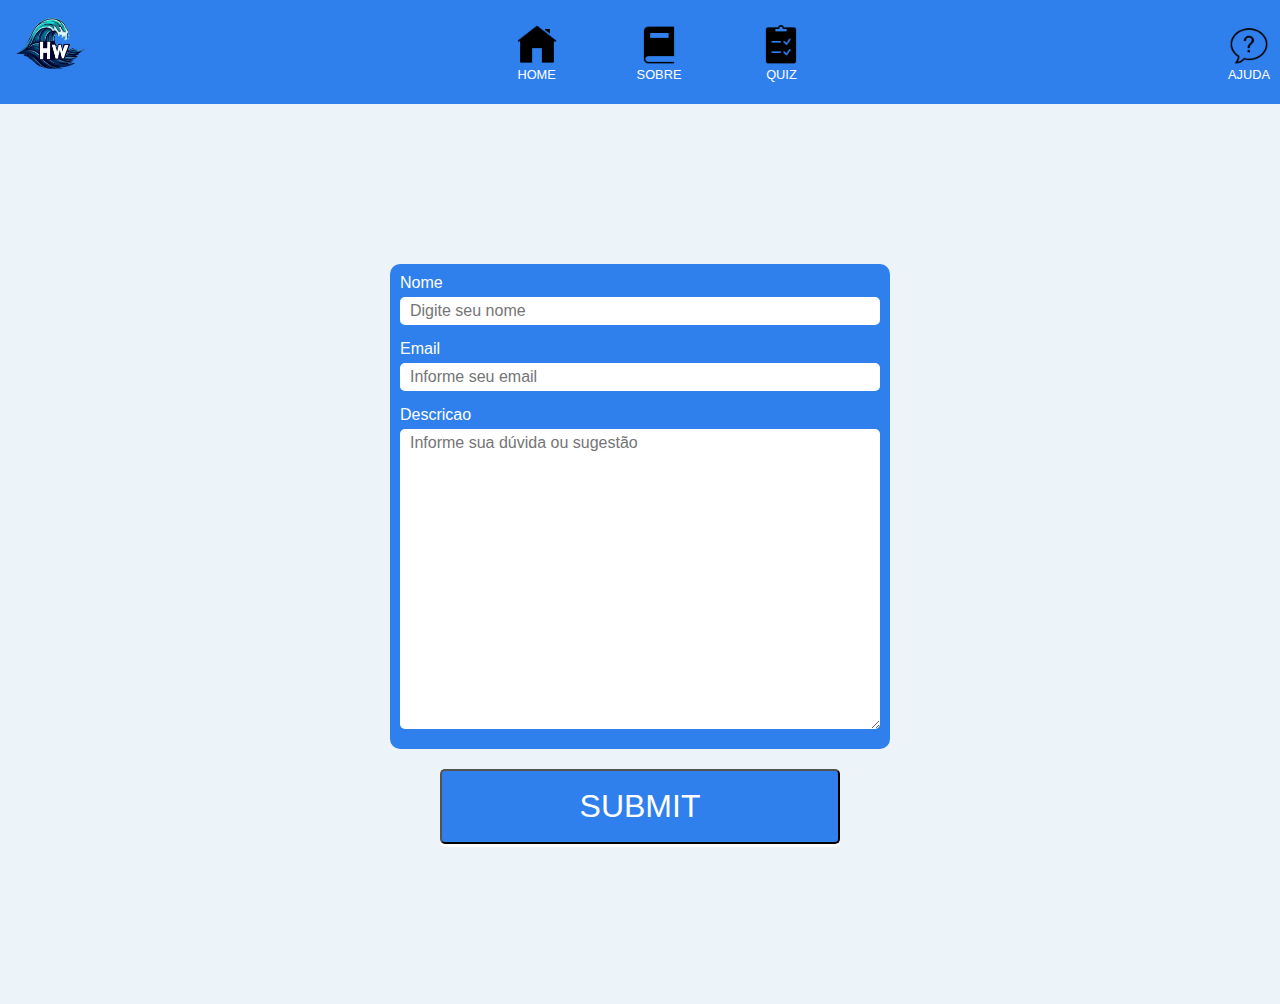
<file: src/pages/contato.html>
<!DOCTYPE html>
<html lang="pt-BR">
<head>
    <meta charset="UTF-8">
    <meta name="viewport" content="width=device-width, initial-scale=1.0">
    <link rel="stylesheet" href="../css/style.css">
    <script defer src=""></script>
    <title>GS - Ajuda</title>
</head>
<body>
    <header>
        <a href="../../index.html" class="logo-site"><img src="../assets/Logo.png" alt="Logo"></a>
        <nav>
            <ul>
                <li><a href="../../index.html" class="icone-header"><img class="icone-header-img" src="../assets/Icone-home.png" alt="Icone Home">Home</a></li>
                <li><a href="./sobre.html" class="icone-header"><img class="icone-header-img" src="../assets/Icone-sobre.png" alt="Icone Sobre">Sobre</a></li>
                <li><a href="./quiz.html" class="icone-header"><img class="icone-header-img" src="../assets/Icone-quiz.png" alt="Icone Quiz">Quiz</a></li>
            </ul>
        </nav>
        <a href="./contato.html" class="icone-header"><img class="icone-header-img" src="../assets/Icone-ajuda.png" alt="Icone Ajuda">Ajuda</a>
    </header>

    <main id="pagina-ajuda">
        <form id="secao-ajuda">
            <section id="form-ajuda">
                <label for="nome">Nome</label>
                <input type="text" name="nome" id="nome" placeholder="Digite seu nome" required>

                <label for="email">Email</label>
                <input type="email" name="email" id="email" placeholder="Informe seu email" required>

                <label for="descricao">Descricao</label>
                <textarea name="descricao" id="descricao" placeholder="Informe sua dúvida ou sugestão" required></textarea>
            </section>
            <input type="submit" class="btn" id="btn-enviar">

        </form>
    </main>

</body>
</html>
</file>
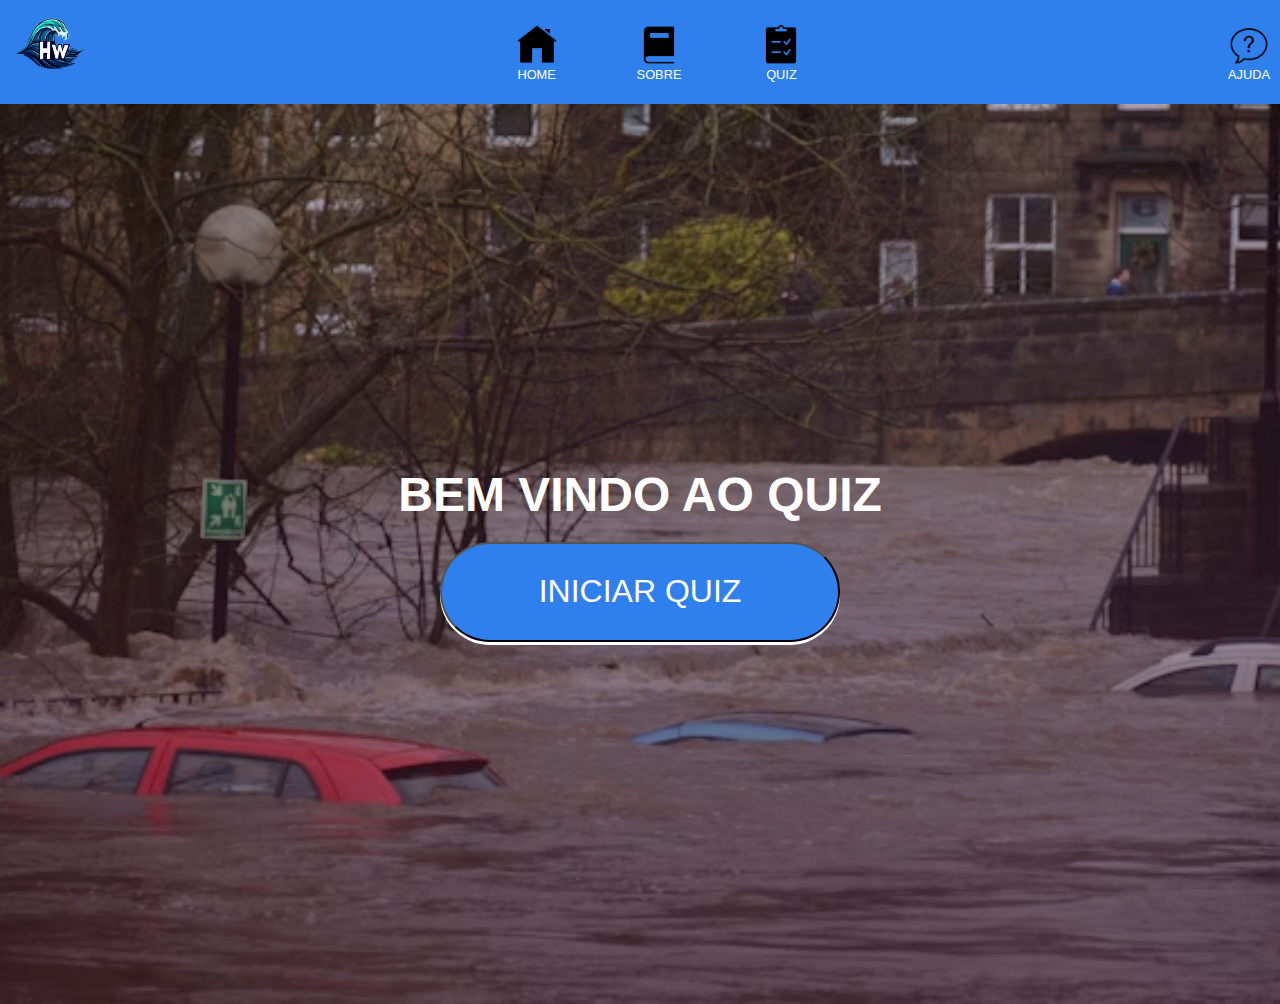
<file: src/pages/quiz.html>
<!DOCTYPE html>
<html lang="pt-BR">
<head>
    <meta charset="UTF-8">
    <meta name="viewport" content="width=device-width, initial-scale=1.0">
    <link rel="stylesheet" href="../css/style.css">
    <script defer src="../js/quiz.js"></script>
    <title>GS - Quiz</title>
</head>
<body>
    <header>
        <a href="../../index.html" class="logo-site"><img src="../assets/Logo.png" alt="Logo"></a>
        <nav>
            <ul>
                <li><a href="../../index.html" class="icone-header"><img class="icone-header-img" src="../assets/Icone-home.png" alt="Icone Home">Home</a></li>
                <li><a href="./sobre.html" class="icone-header"><img class="icone-header-img" src="../assets/Icone-sobre.png" alt="Icone Sobre">Sobre</a></li>
                <li><a href="./quiz.html" class="icone-header"><img class="icone-header-img" src="../assets/Icone-quiz.png" alt="Icone Quiz">Quiz</a></li>
            </ul>
        </nav>
        <a href="./contato.html" class="icone-header"><img class="icone-header-img" src="../assets/Icone-ajuda.png" alt="Icone Ajuda">Ajuda</a>
    </header>

    <main id="pagina-quiz">
        <section id="secao-inicial" class="show-flex">
            <h2 class="titulo">Bem Vindo ao Quiz</h2>
            <button class="btn" id="inicio-quiz" onclick="mostrarQuiz()">INICIAR QUIZ</button>
        </section>
        <section id="secao-quiz" class="hidden">
            <form id="form-quiz">
                <h2 class="titulo"><label for="alternativa" id="campo-pergunta">O que caracteriza uma enchente?</label></h2>
                <div id="campo-alternativas">
                    <div id="alternativa-1">
                        <input type="radio" onclick="verificaResposta()" id="alternativa-A" name="alternativa" class="alternativas"><p class="paragrafo" id="texto-alternativa-A">A elevação do nível do lençol freático acima do solo</p>
                    </div>
                    <div id="alternativa-2">
                        <input type="radio" onclick="verificaResposta()" id="alternativa-B" name="alternativa" class="alternativas"><p class="paragrafo" id="texto-alternativa-B">O transbordamento de cursos d’água que atinge áreas normalmente secas</p>
                    </div>
                </div>
                <p class="paragrafo" id="count-pergunta"></p>
                <p class="paragrafo hidden" id="mensagem-erro">Por favor, responda antes de ir para a próxima pergunta.</p>
            </form>
            <section class="hidden" id="secao-resultado">
                <h2 class="titulo">Você terminou o quiz!</h2>
                <p class="paragrafo" id="acertos"></p>
                <button class="btn" id="reiniciar-btn" onclick="reiniciar()">Reiniciar</button>
            </section>
            
        </section>
        <section id="campo-proximo" class="hidden">
            <button class="btn" onclick="proximaPergunta()">Próxima</button>
        </section>
    </main>

</body>
</html>
</file>
<file: src/css/style.css>
:root {
    --color-font1: #fff;
    --color-font2: #2f80ed;
    --color-font3: #333333;
    --color-font4: rgba(47, 128, 237, 0.6);
    --bg-color: #ECF4FA;
    --gradient: linear-gradient(to top, rgba(60, 20, 35, 0.6), rgba(60, 20, 35, 0.3));
    --texto-font: Arial, Helvetica, sans-serif;
}

* {
    margin: 0;
    padding: 0;
    box-sizing: border-box;
}

body {
    overflow-x: hidden;
    font-family: var(--texto-font);
    background: var(--bg-color);
}

header {
    display: flex;
    justify-content: space-between;
    padding: 10px;
    background: var(--color-font2);
    align-items: center;
}

.logo-site img {
    width: 80px;
    height: 80px;
}

header nav ul {
    display: flex;
    gap: 80px;
    list-style: none;
}

.icone-header {
    display: flex;
    font-size: 0.8rem;
    flex-direction: column;
    gap: 5px;
    justify-content: center;
    align-items: center;
    line-height: 10px;
    color: var(--color-font1);
    text-decoration: none;
    text-transform: uppercase;
}

.icone-header-img {
    width: 40px;
    height: 40px;
}

.slide-show {
    width: 100%;
    height: 100vh;
}

.imagem {
    width: 100%;
    height: 100%;
}

.paragrafo {
    color: var(--color-font1);
    text-align: justify;
    font-size: 2.7rem;
}

.texto-sobre {
    background: var(--color-font2);
    padding: 20px;
    display: flex;
    flex-direction: column;
    border-radius: 20px;
    gap: 30px;;
    margin: 10px;
}

.cards-sobre {
    display: flex;
    flex-direction: column;
    gap: 30px;
    margin-top: 80px;
    min-height: 100vh;
    margin-bottom: 20px;
}

.titulo {
    text-align: center;
    font-size: 3rem;
    text-transform: uppercase;
}

.cards {
    display: flex;
    justify-content: center;
    gap: 30px;
    flex-wrap: wrap;
}



.card {
    width: 450px;
    height: 600px;
    background: var(--color-font2);
    border-radius: 20px;
    display: flex;
    align-items: center;
    cursor: pointer;
    transition: .3s;
}

.card .titulo {
    color: var(--color-font1);
    font-size: 2rem;
}

.card:hover {
    transform: scale(1.05);
}

.hidden-left {
    opacity: 0;
    transition: 1s all;
    transform: translateX(-100%);
}

.active-left {
    opacity: 1;
    transition: 1s all;
    transform: translateX(0);
}


.card-info .paragrafo {
    text-align: start;
    margin-left: 50px;
    font-size: 2.5rem;
}

.hidden {
    display: none;
}

.show {
    display: block;
}

.show-flex {
    display: flex;
}

#pagina-quiz {
    display: flex;
    flex-direction: column;
    justify-content: center;
    align-items: center;
    min-height: 100vh;
    background-image: var(--gradient), url(../assets/Background-quiz.png);
    background-size: cover;
    background-repeat: no-repeat;
}

#pagina-quiz .titulo {
    color: var(--color-font1);
}


#secao-inicial {
    display: flex;
    flex-direction: column;
    justify-content: center;
    align-items: center;
    gap: 20px;
}

#secao-inicial.hidden {
    display: none;
}

#secao-quiz {
    flex-direction: column;
    width: 800px;
    min-height: 300px;
    height: 100%;
    padding: 20px;
    border-radius: 20px;
    background: var(--color-font4);
    position: relative;
}

#secao-quiz.hidden {
    display: none;
}

#secao-quiz .titulo, #secao-quiz .paragrafo {
    font-size: 2rem;
}

#form-quiz {
    display: flex;
    align-items: center;
    height: 100%;
    flex-direction: column;
    gap: 50px;
}

#form-quiz.hidden {
    display: none;
}

#form-quiz .titulo {
    width: 80%;
}


#campo-alternativas {
    display: flex;
    gap: 30px;
}

#alternativa-1, #alternativa-2 {
    display: flex;
    gap: 10px;
    width: 50%;
    align-items: flex-start;
}

#alternativa-1 .paragrafo, #alternativa-2 .paragrafo {
    font-size: 2rem;
    text-align: start;
}

.alternativas {
    appearance: none;
    padding: 10px;
    border: 2px solid var(--color-font3);
    background: #ccc;
    cursor: pointer;
    height: 10px;
    margin-top: 5px;
}

.alternativas:checked {
    background: #27AE60;
}

#count-pergunta {
    position: absolute;
    top: 10px;
    left: 5px;
}

#campo-proximo {
    display: flex;
    justify-content: flex-end;
    background: transparent;
    margin-top: 20px;
}

#campo-proximo.hidden {
    display: none;

}

#feedback .titulo {
    margin-bottom: 20px;
}

#secao-resultado {
    display: flex;
    flex-direction: column;
    justify-content: center;
    align-items: center;
    gap: 40px;
    height: 500px;
}

#secao-resultado.hidden {
    display: none;
}

#secao-resultado .paragrafo {
    width: 100%;
    text-align: center;
}

.btn {
    width: 400px;
    height: 100px;
    border-radius: 100px;
    background: var(--color-font2);
    color: var(--color-font1);
    font-size: 2rem;
    box-shadow: 0px 3px 0px 0px var(--color-font1);
    cursor: pointer;
}

.btn:hover {
    background: var(--color-font1);
    color: var(--color-font2);
    box-shadow: 0px 3px 0px 0px var(--color-font2);
}

#pagina-home {
    display: flex;
    flex-direction: column;
    justify-content: center;
    height: 100%;
    padding: 10px;
    margin-top: 20px;
    margin-bottom: 20px;
}

.secao-mapa {
    display: flex;
    gap: 20px;
}

.mapa-container {
    width: 70%;
    height: 500px;
}

#mapa {
    width: 100%;
    height: 100%;
    border-radius: 20px;
}

#informacoes {
    background: var(--color-font3);
    border-radius: 20px;
    width: 30%;
    height: 500px;
    color: var(--color-font1);
    display: flex;
    flex-direction: column;
    justify-content: center;
}

#pesquisa-CEP {
    border: none;
    background: var(--color-font1);
    color: #000;
    box-shadow: 0px 3px 0px 0px var(--color-font2);
    padding: 5px 10px;
    width: 70%;
    height: 50px;
    border-radius: 5px;
    text-align: center;
    font-size: 2rem;
}

#campo-pesquisa-CEP {
    display: flex;
    justify-content: center;
    align-items: center;
    gap: 10px;
    margin-top: 10px;
}

#campo-pesquisa-CEP .btn {
    width: 30%;
    height: 50px;
    border-radius: 5px;
}

#secao-ajuda {
    display: flex;
    flex-direction: column;
    justify-content: center;
    align-items: center;
    min-height: 100vh;
}

#form-ajuda {
    width: 500px;
    height: 100%;
    background: var(--color-font2);
    padding: 10px;
    display: flex;
    flex-direction: column;
    gap: 5px;
    margin-bottom: 20px;
    border-radius: 10px;
}

#form-ajuda label {
    color: var(--color-font1);
}

#form-ajuda input, textarea {
    border-radius: 5px;
    border: none;
    font-size: 1rem;
    padding: 5px 10px;
    width: 100%;
    margin-bottom: 10px;
    font-family: var(--texto-font);
}

#form-ajuda textarea {
    height: 300px;
}

#btn-enviar {
    border-radius: 5px;
    text-transform: uppercase;
    height: 75px;
}

footer {
    background: var(--color-font2);
    display: flex;
    flex-direction: column;
    padding: 10px;
    align-items: center;
    gap: 10px;
}

footer #rodape {
    display: flex;
    justify-content: space-around;
    width: 100%;
}

footer #rodape .icone {
    width: 50px;
    height: 50px;
    cursor: pointer;
}

footer #rodape #icones-contato, #icones-redes {
    display: flex;
    justify-content: center;
    gap: 5px;
}

footer #rodape #rodape-contato, #rodape-redes {
    display: flex;
    flex-direction: column;
    justify-content: center;
    align-items: center;
}

footer #rodape #rodape-contato .paragrafo, #rodape-redes .paragrafo{
    font-size: 1.7rem;
}

footer #direitos .paragrafo {
    font-size: 1.7rem;
}
</file>
